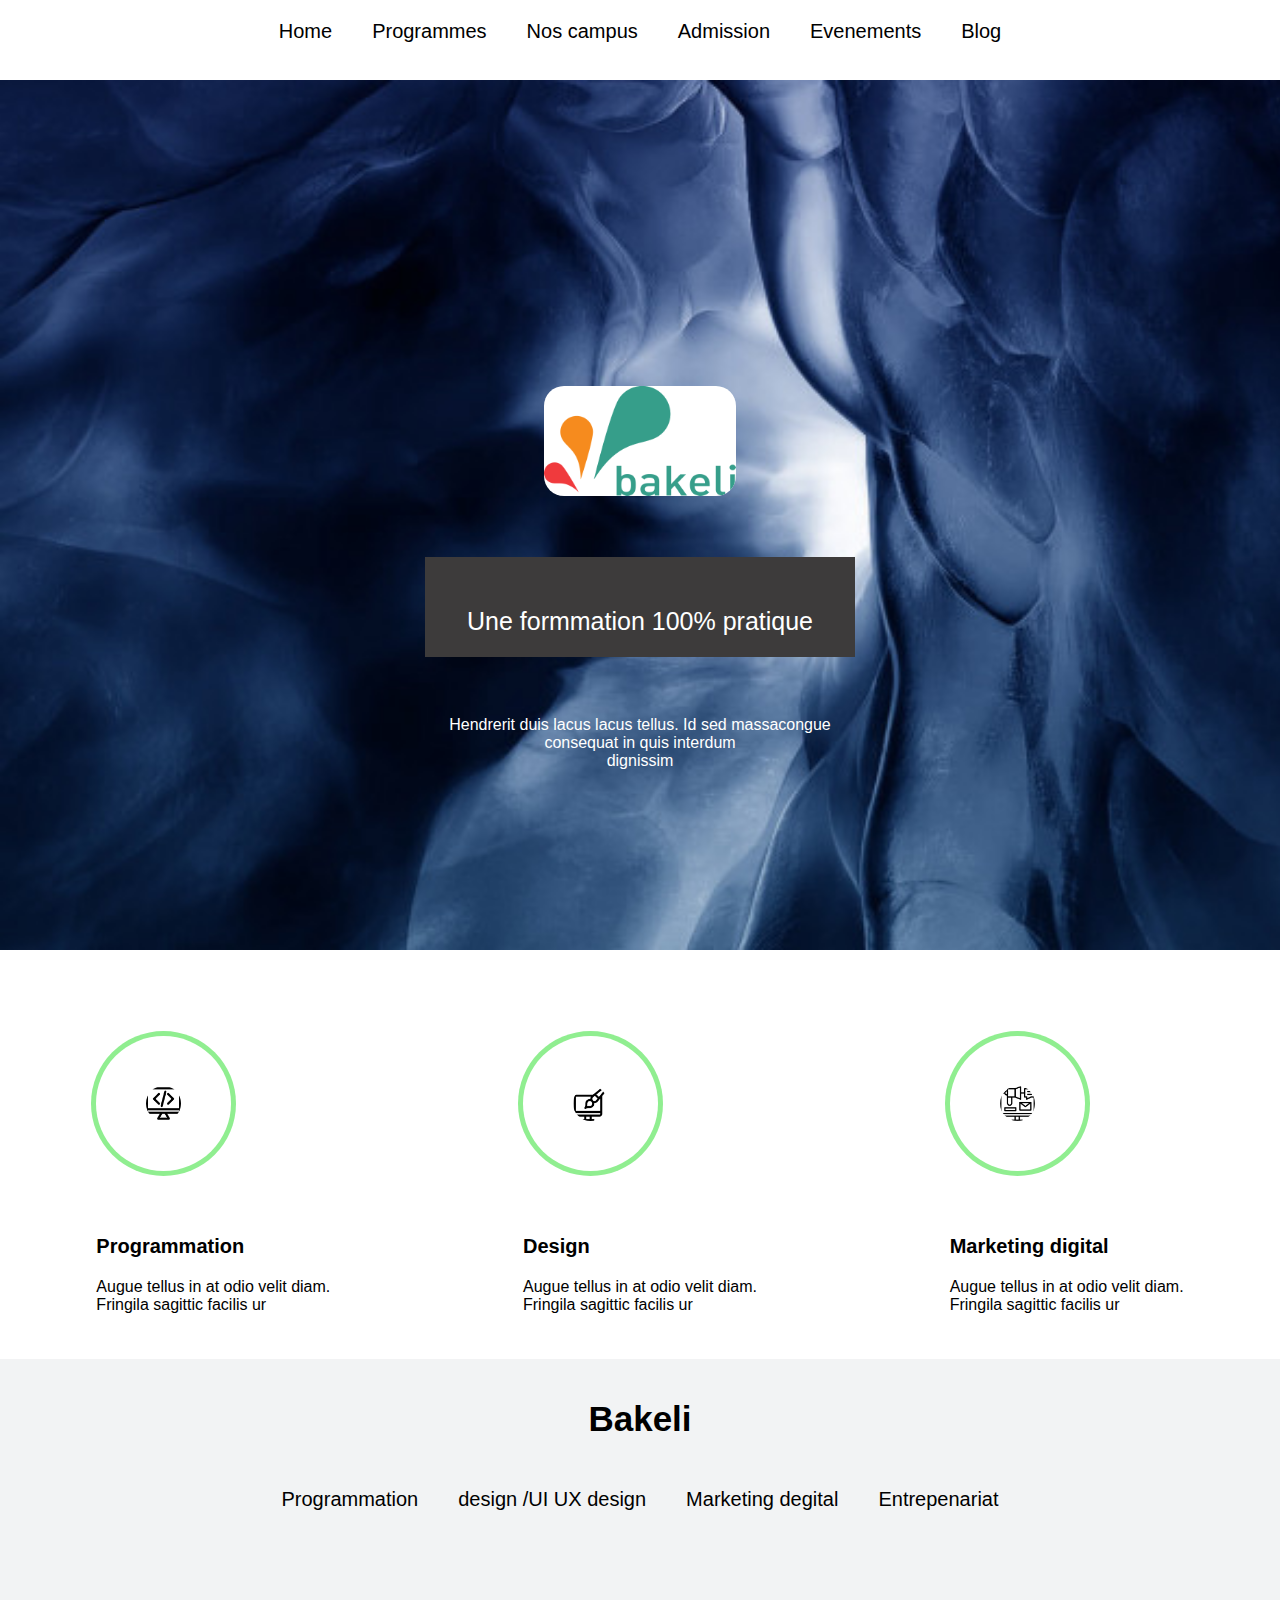
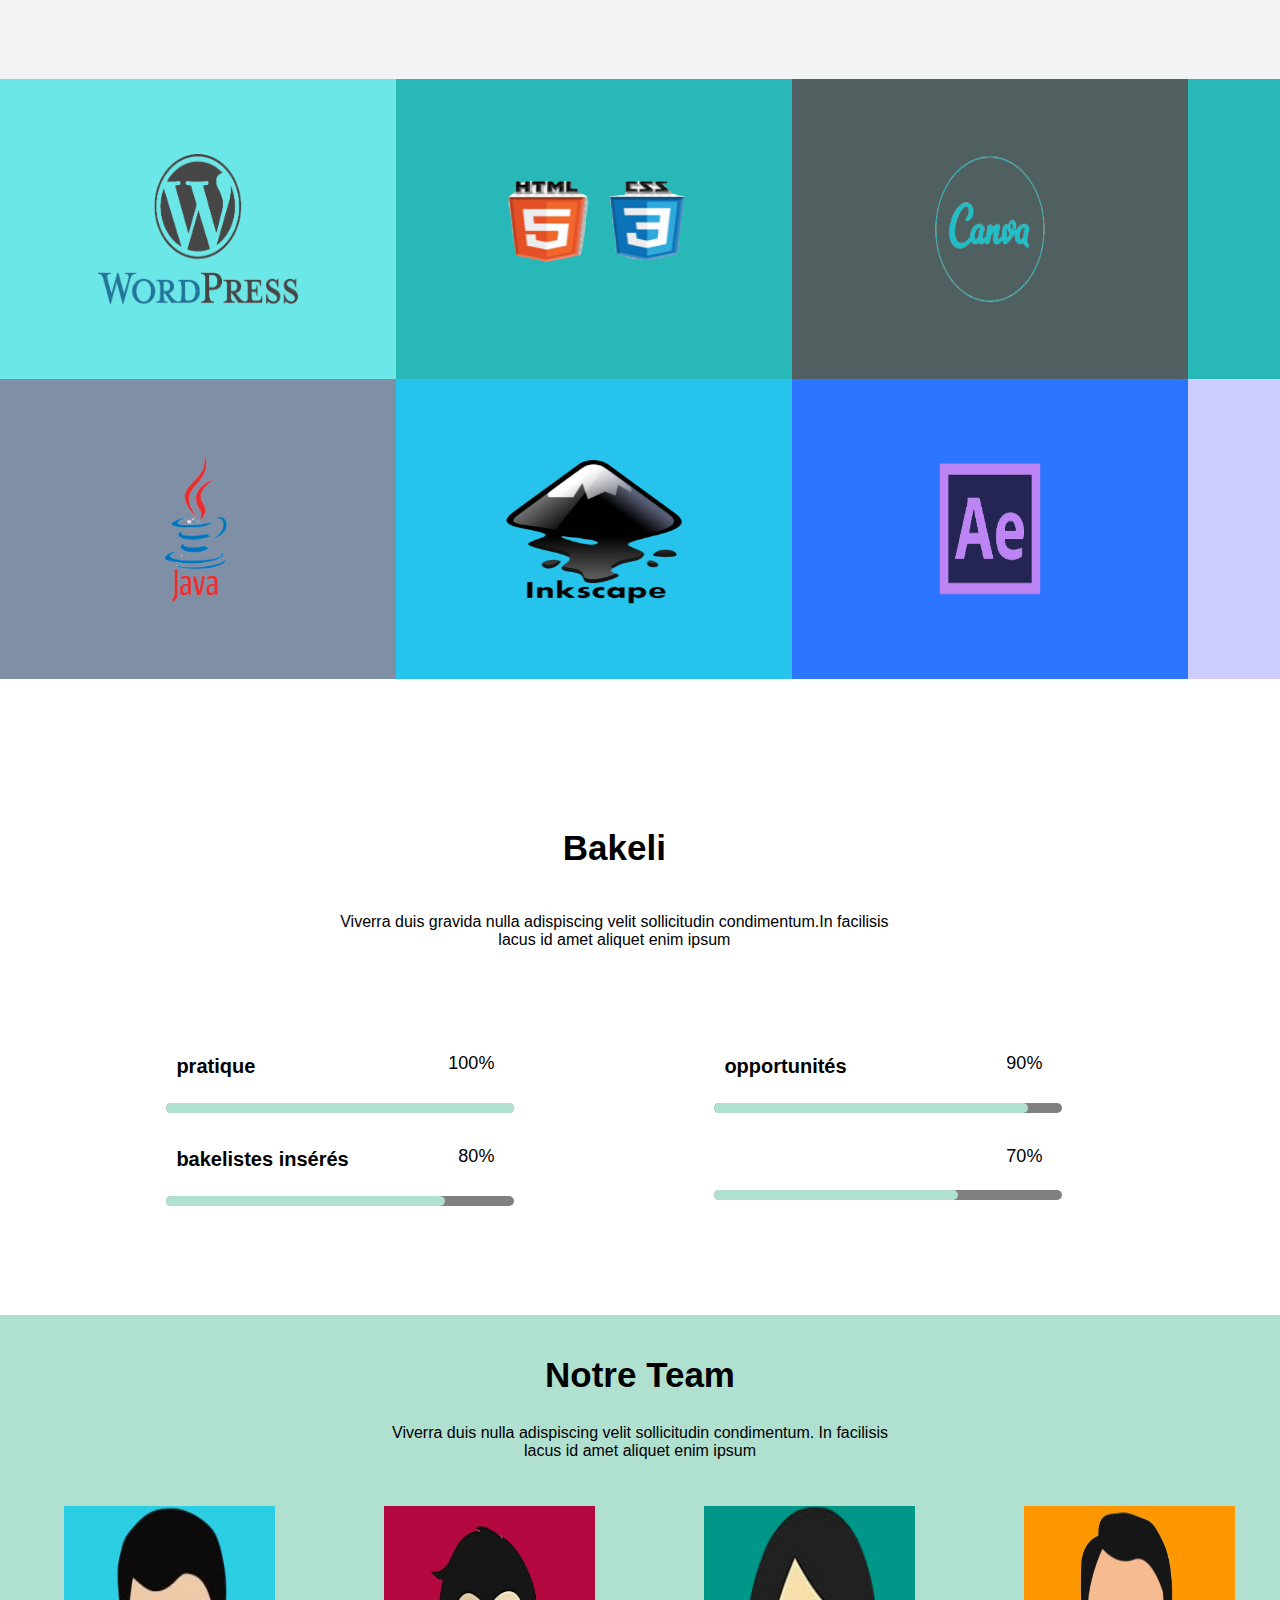
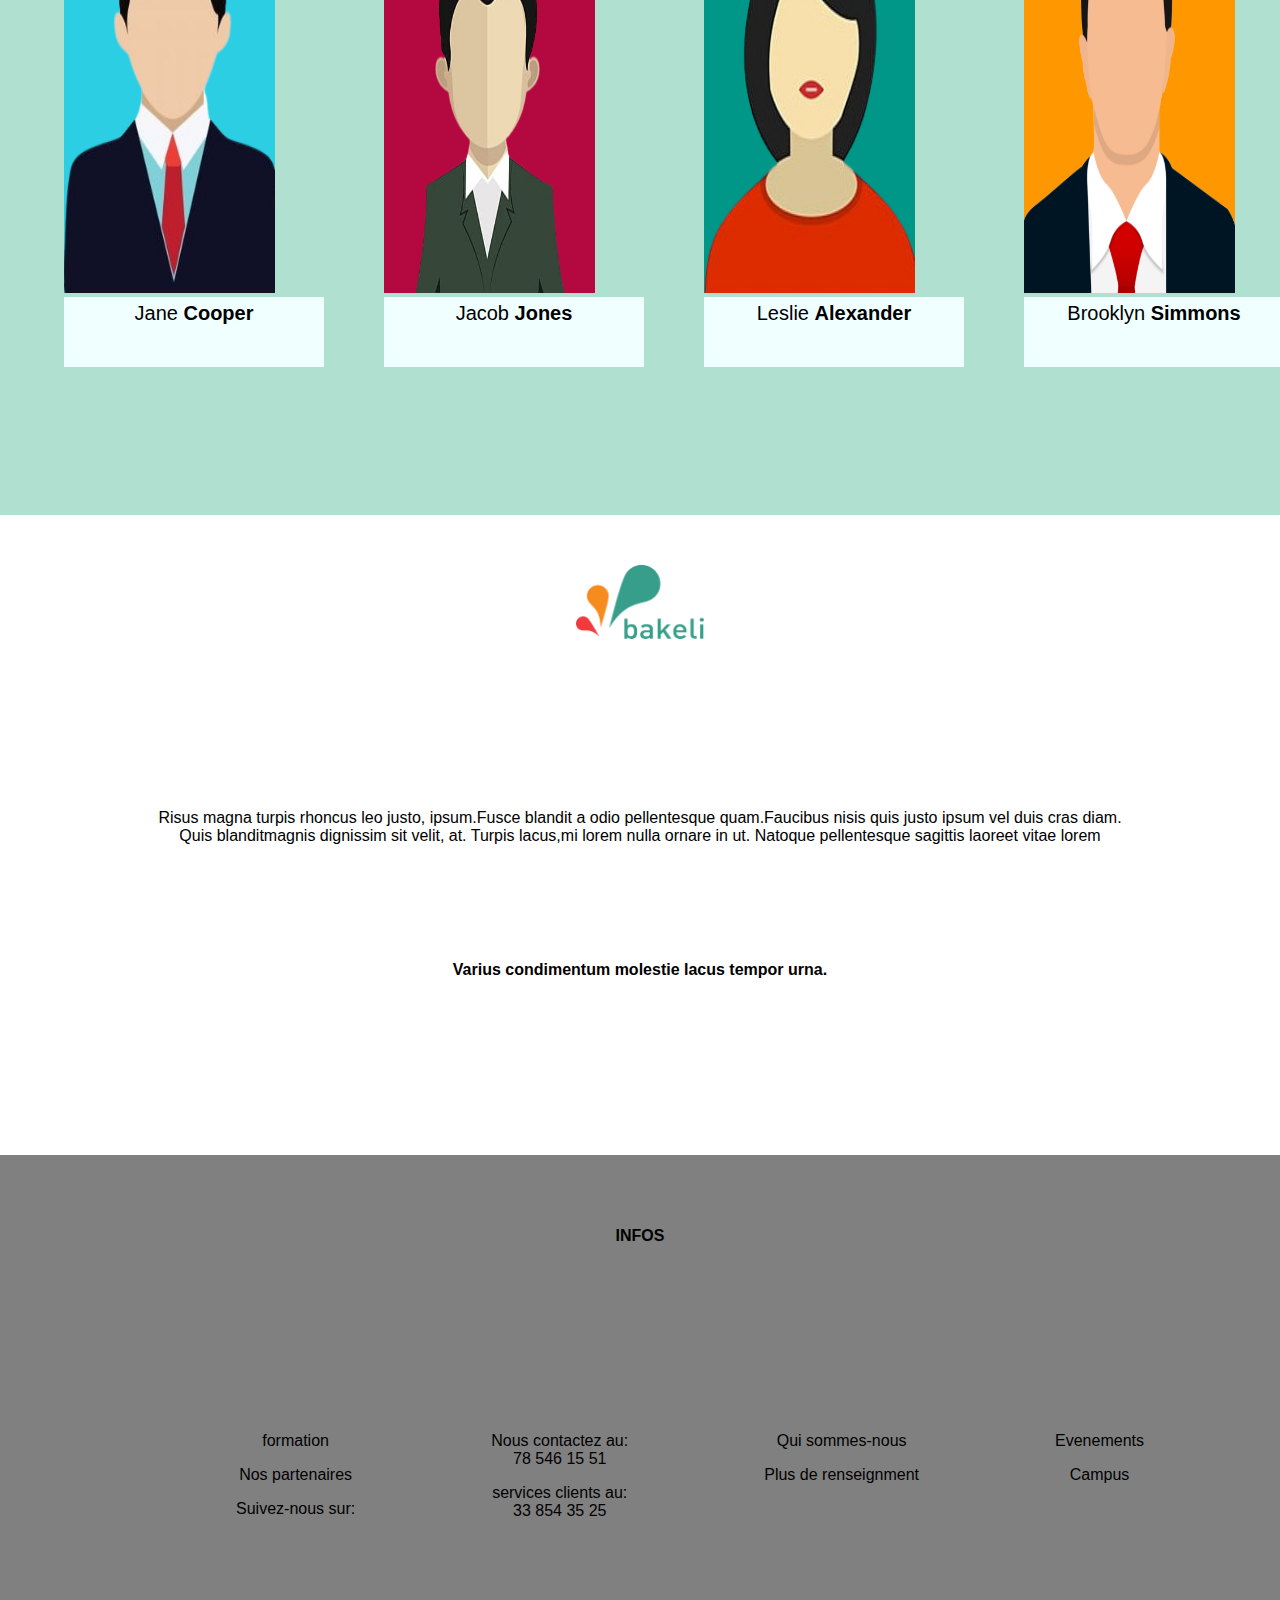
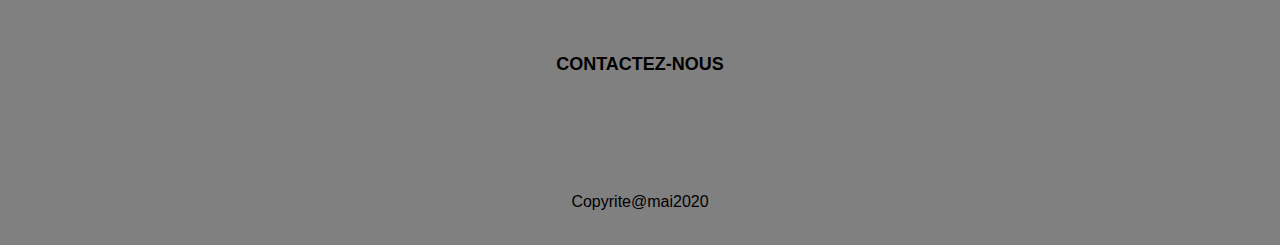
<file: Landing Page html/index.html>
<!DOCTYPE html>
<html lang="en">
<head>
    <meta charset="UTF-8">
    <meta http-equiv="X-UA-Compatible" content="IE=edge">
    <meta name="viewport" content="width=device-width, initial-scale=1.0">
    <title>page1</title>
    <link rel="stylesheet" href="style.css">
</head>
<body>
    <header>
        <div class="center">
            <a href="#home">Home</a>
            <a href="#programmes">Programmes</a>
            <a href="#noscampus">Nos campus</a>
            <a href="#admission">Admission</a>
            <a href="#evenement">Evenements</a>
            <a href="#blog">Blog</a>
        </div>
    </header>
    <div class="display">
        <img src="bakelii.png" alt="" class="image-holder"><br><br>
        <p class="bordure">
            Une formmation 100% pratique<p>
    </div>
    <div class="coll">
        <p>Hendrerit duis lacus lacus tellus. Id sed massacongue <br>consequat in quis interdum <br>dignissim</p>
    </div>
    
    
   
    <section class="section1">
        <div class="icon">
            <div class="diminuer">
                <img src="programmation.png" alt="image">
                    <h3>Programmation</h3>
                    <p>Augue tellus in at odio velit diam.<br>Fringila sagittic facilis ur</p>
            </div>
            <div class="diminuer">
                <img src="design.png" alt="image">
                    <h3>Design</h3>
                    <p>Augue tellus in at odio velit diam.<br>Fringila sagittic facilis ur</p>
            </div>
            <div class="diminuer">
                <img src="marketing.png" alt="image">
                    <h3>Marketing digital</h3>
                    <p>Augue tellus in at odio velit diam.<br>Fringila sagittic facilis ur</p>
            </div>
        </div>        
    </section>
    <section class="section2">
        <h2>Bakeli</h2>
        <div class="center">
            <a href="#programmation">Programmation</a>
            <a href="#designgraphique/uiuxdesign">design /UI UX design</a>
            <a href="#marketindgital">Marketing degital</a>
            <a href="#entrepenariat">Entrepenariat</a>
        </div>
    </section>
    <section class="section3">
        <div class="collape">
        <div class="image-1">
             <div class="wordpress">
                <img src="wordpress.png" alt="image">
            </div>
            <div class="html">
                <img src="html css.png" alt="image">
            </div>
            <div class="canva">
                <img src="canva.png" alt="image" >
            </div>
            <div class="jz">
                <img src="jz.png" alt="image" >
            </div>
        </div>
        <div class="image-2">
            <div class="java">
                <img src="java.png" alt="image" >
            </div>
            <div class="inskap">
                <img src="inskap.png" alt="image">
            </div>
            <div class="ae">
                <img src="ae.png" alt="image" >
            </div>
            <div class="python">
                <img src="python.png" alt="image">
            </div>
        </div>
        </div>
    </section>

    <section class="section4">
        <div class="header-skill">
            <h2>Bakeli</h2>
            <p>Viverra duis gravida nulla adispiscing velit sollicitudin condimentum.In facilisis<br>lacus id amet aliquet enim ipsum</p>
        </div> 
        <div class="skill-main">
            <div class="skill-bar">
                <div class="info">
                    <p class="titre">pratique</p>
                    <p class="pourcent">100%</p>
                </div>
                <div class="bar">
                    <span class="pratique"></span>
                </div>
            </div>
            <div class="skill-bar">
                <div class="info">
                    <p class="titre">opportunités</p>
                    <p class="pourcent">90%</p>
                </div>
                <div class="bar">
                    <span class="opportunités"></span>
                </div>
            </div>
            <div class="skill-bar">
                <div class="info">
                    <p class="titre">bakelistes insérés</p>
                    <p class="pourcent">80%</p>
                </div>
                <div class="bar">
                    <span class="bakeliste"></span>
                </div>
            </div>
            <div class="skill-bar">
                <div class="info">
                    <p class="color">rien</p>
                    <p class="pourcent">70%</p>
                </div>
                <div class="bar">
                    <span class="rien"></span>
                </div>
            </div>
        </div>
           
    </section>
    <section class="section5">
        <div class="sect5">
            <h2>Notre Team</h2>
            <p class="para">Viverra duis nulla adispiscing velit sollicitudin condimentum. In facilisis<br>lacus id amet aliquet enim ipsum</p>
       
        <div class="avatar">
            <div class="boxe">
                <img src="avatar1.png" alt="">
                <p>Jane <span>Cooper</span> </p>
            </div>
            <div class="boxe">
                <img src="avatar22.png" alt="" >
                <p>Jacob <span>Jones</span> </p>
            </div>
            <div class="boxe">
                <img src="avatar4.png" alt="" >
                <p>Leslie <span>Alexander</span> </p>
            </div>
            <div class="boxe">
                <img src="avatar3.png" alt="" >
                <p>Brooklyn <span>Simmons</span> </p>
            </div>
            </div>
        </div>
        
    </section>
    <section class="section6">
        <div class="sect6">
            <div class="photo">
                <img src="bakelii.png" alt="">
            </div>
                <p class="para2">Risus magna turpis rhoncus leo justo, ipsum.Fusce blandit a odio pellentesque quam.Faucibus nisis quis justo ipsum vel duis cras diam.<br>Quis blanditmagnis dignissim sit velit, at. Turpis lacus,mi lorem nulla ornare in ut. Natoque pellentesque sagittis laoreet vitae lorem</p>
                <p class="para3">Varius condimentum molestie lacus tempor urna.</p>
        </div>
    </section>
    <section class="section7">
        <h4>INFOS</h4>
        <div class="part-1">
            <div >
                <P>formation</P>
                <p>Nos partenaires</p>
                <p>Suivez-nous sur:</p>
            </div>
            <div>
                <p>Nous contactez au:<br>78 546 15 51</p>
                <p>services clients au:<br>33 854 35 25</p>
            </div>
            <div>
                <p>Qui sommes-nous</p>
                <p>Plus de renseignment</p>
            </div>
            <div>
                <p>Evenements</p>
                <p>Campus</p>
            </div>      
        </div>
        <div class="contact">
            <p>CONTACTEZ-NOUS</p>
        </div>
        <div class="part7">
            <p>Copyrite@mai2020</p>
        </div>
    </section>
    
</body>
</html>
</file>
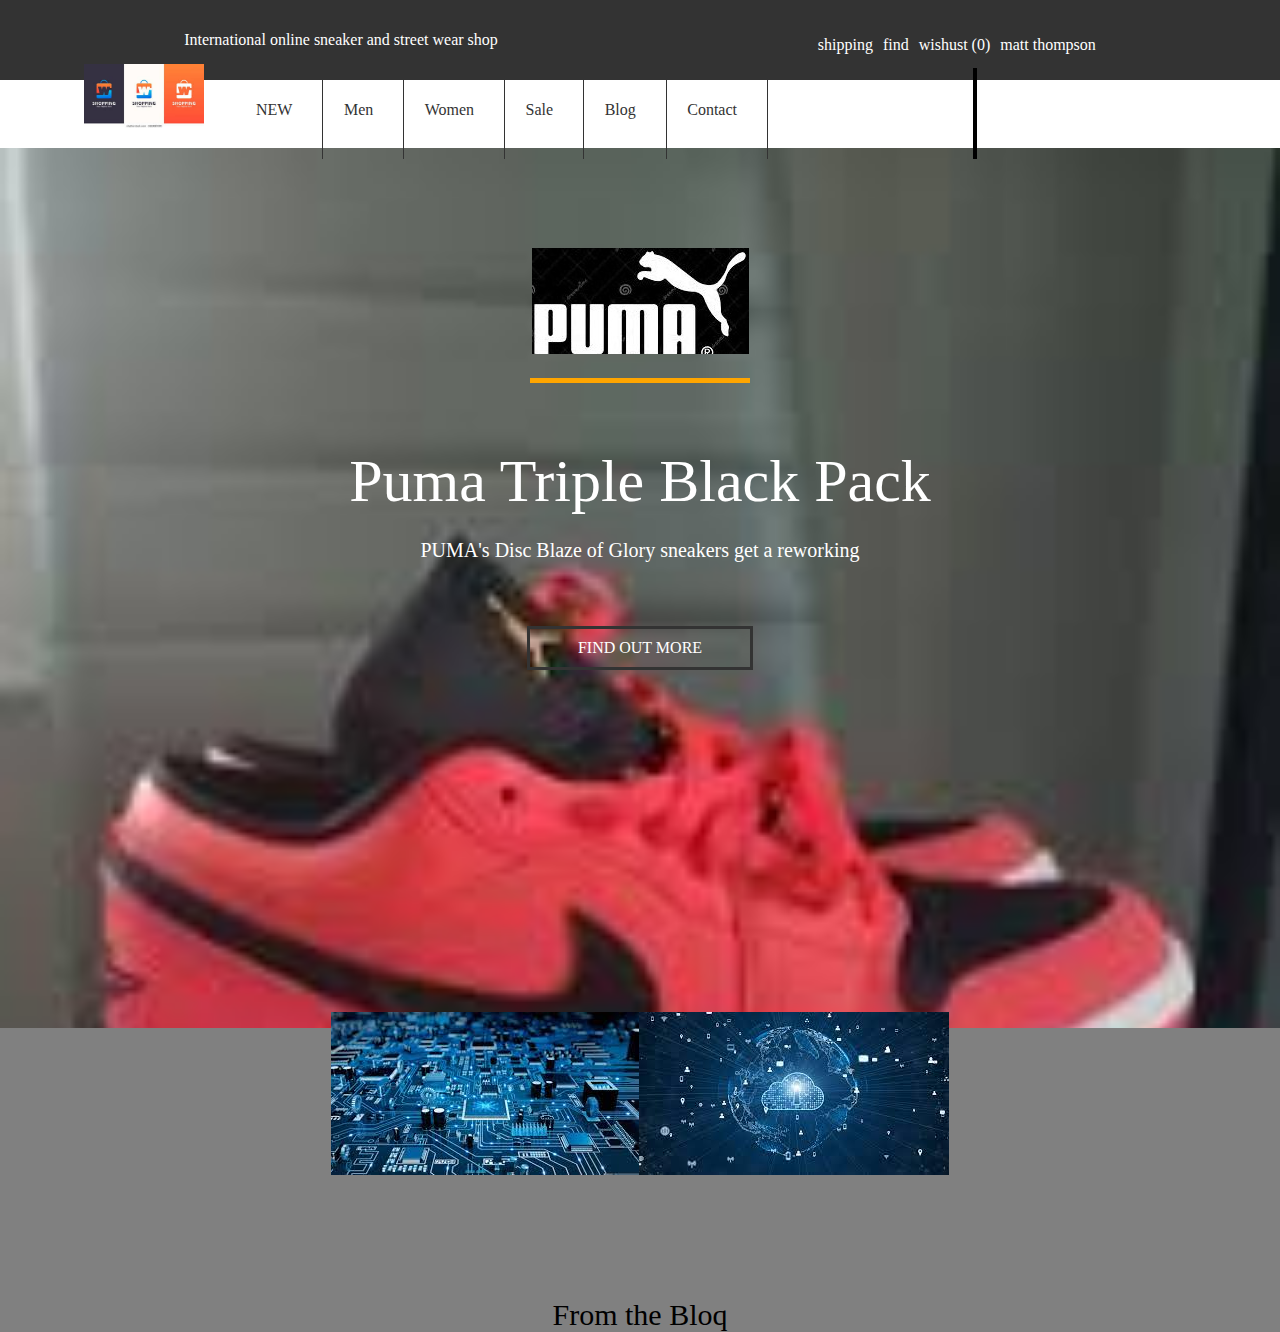
<file: SITE PUMA HTML CSS/index.html>
<!DOCTYPE html>
<html lang="fr">
<head>
    <meta charset="UTF-8">
    <meta http-equiv="X-UA-Compatible" content="chrom">
    <meta name="viewport" content="width=device-width, initial-scale=1.0">
    <title>Prototype</title>
    <link rel="stylesheet" href="style.css">
    <link rel="stylesheet" href="https://cdnjs.cloudflare.com/ajax/libs/font-awesome/6.4.0/css/all.min.css" integrity="sha512-iecdLmaskl7CVkqkXNQ/ZH/XLlvWZOJyj7Yy7tcenmpD1ypASozpmT/E0iPtmFIB46ZmdtAc9eNBvH0H/ZpiBw==" crossorigin="anonymous" referrerpolicy="no-referrer" />

</head>
<body>
    <header>
        <div class="flex">
        <div class="flex1">
            <p>International online sneaker and street wear shop</p>
        </div>
        <div class="flex2">
                <ul>
                <li>shipping</li>
                <li>find</li>
                <li>wishust (0)</li>
                <li>matt thompson</li>
            </ul>
        </div>
    </div>
    </header>
    <div class="navbar1">
        <div class="logo">
            <img src="shopping.jpg" alt="">
        </div>
        <div class="lien" >
        <nav>
                <a href="">NEW</a>
                <a href="">Men</a>
                <a href="">Women</a>
                <a href="">Sale</a>
                <a href="">Blog</a>
                <a href="">Contact</a>
        </nav>
    </div>
        <div class="icon">
                <div class="con-1">
            <i class="fa-solid fa-magnifying-glass"></i>
        </div>
                <div class="con-1">
            <i class="fa-solid fa-cart-shopping"></i>
    </div>
    </div>  
    </div>
    <section>
    <div class="red">
        <div class="photo">
            <div class="puma">
                <img src="puma.jpg" alt="">
                <div class="trait"></div>
            </div>
            <div class="para">
            <p><span> Puma Triple Black Pack</span></p><br>
            <p>PUMA's Disc Blaze of Glory sneakers get a reworking</p>
        </div>
        <div class="border">
            <p>Find out more </p>
            <i class="fa-solid fa-angle-right"></i>
            
        </div>
        </div>
        
    </div>
    <div class="image-2">
        <div class="item-1"><img src="informatique.jpg" alt=""></div>
       <div class="item-1"> <img src="informatique1.jpg" alt=""></div>
       
    </div>
    <div class="paraa">
        <p>From the Bloq</p> 
     </div>
    
</section>



</body>
</html>
</file>
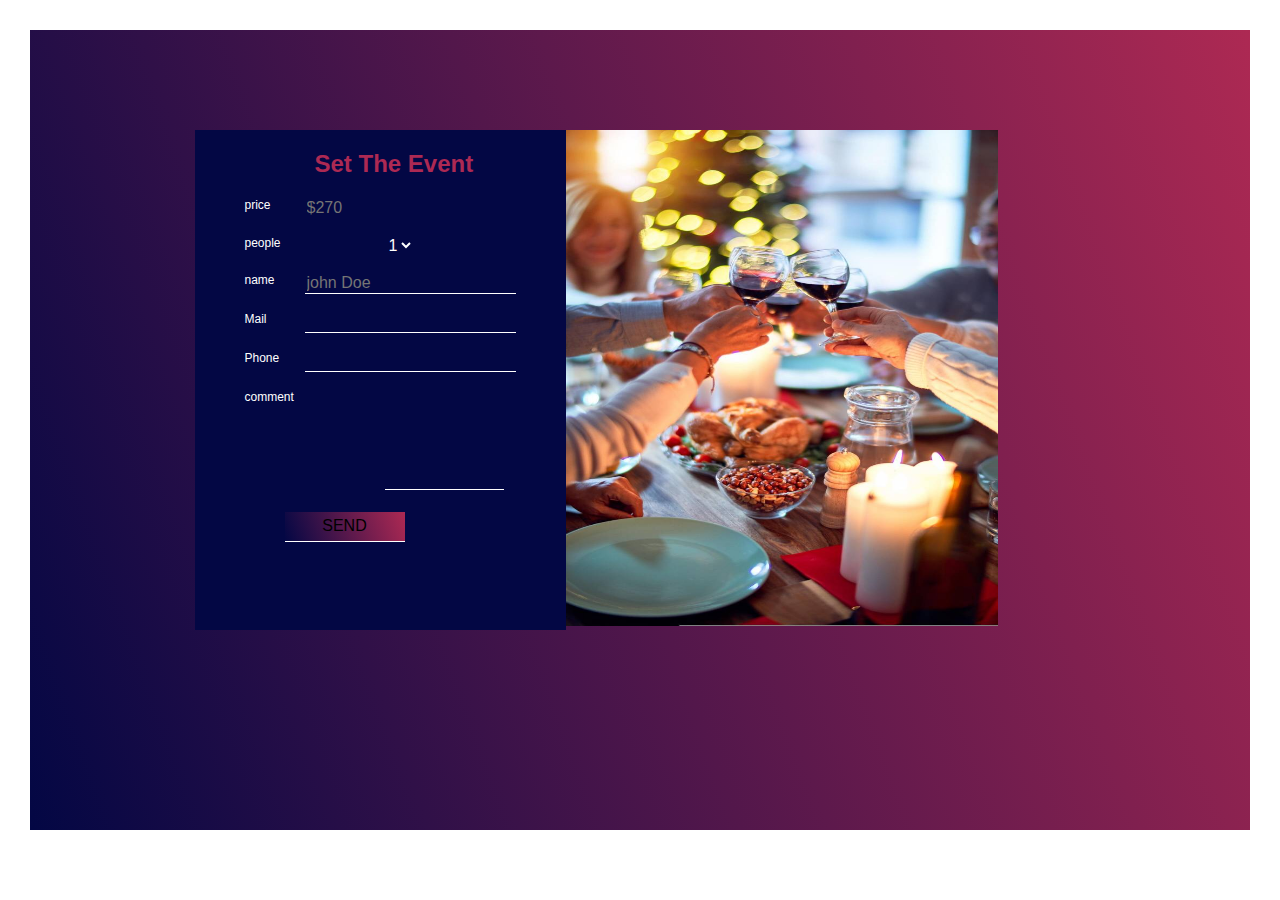
<file: Tache de validation/formulaire 2/index.html>
<!DOCTYPE html>
<html lang="fr">
    <head>
        <meta charset="utf-8">
        <meta name="viewport" content="width=device-width, initial=scale=1.0">
        <title>Formulaire</title>
        <link rel="stylesheet" href="style.css">
        <link rel="stylesheet" href="https://cdnjs.cloudflare.com/ajax/libs/font-awesome/6.3.0/css/all.min.css" integrity="sha512-SzlrxWUlpfuzQ+pcUCosxcglQRNAq/DZjVsC0lE40xsADsfeQoEypE+enwcOiGjk/bSuGGKHEyjSoQ1zVisanQ==" crossorigin="anonymous" referrerpolicy="no-referrer" />
    </head>
    <body>
        <section class="container">
            <form action="" method="get">
                <div class="parent">
                    <div class="text"> 
                        <div class="no-border">
                            <h2>Set The Event</h2>
                                <label for="price">price</label>
                                <input type="text" name="price" id="price" placeholder="$270" class="help"><br><br>
                                <label for="people">people</label>
                                <select name="people" id="people" ><br>
                                    <option value="1">1</option>
                                    <option value="2">2</option>
                                    <option value="3">3</option>
                                    <option value="4">4</option>
                                </select><br><br>                      
                        
                            <label for="name">name</label>
                            <input type="text" name="name" id="name" placeholder="john Doe" class="help2"><br><br>
                            <label for="mail">Mail</label> 
                            <input type="text"  name="mail" id="mail" class="help3"><br><br> 
                            <label for="tel">Phone</label> 
                            <input type="text"  name="tel" id="tel"><br><br>
                            <label for="comment">comment</label> 
                            <textarea name="comment" id="comment" cols="10" rows="5"></textarea><br><br>
                            <input type="submit" value="SEND">                   
                    </div>
                    <div class="photo">
                        <img src="image.jpg" alt="salle a manger">
                    </div>
                    </div>
                </div>
            </form>
        </section>
       

    </body>
</html>
</file>
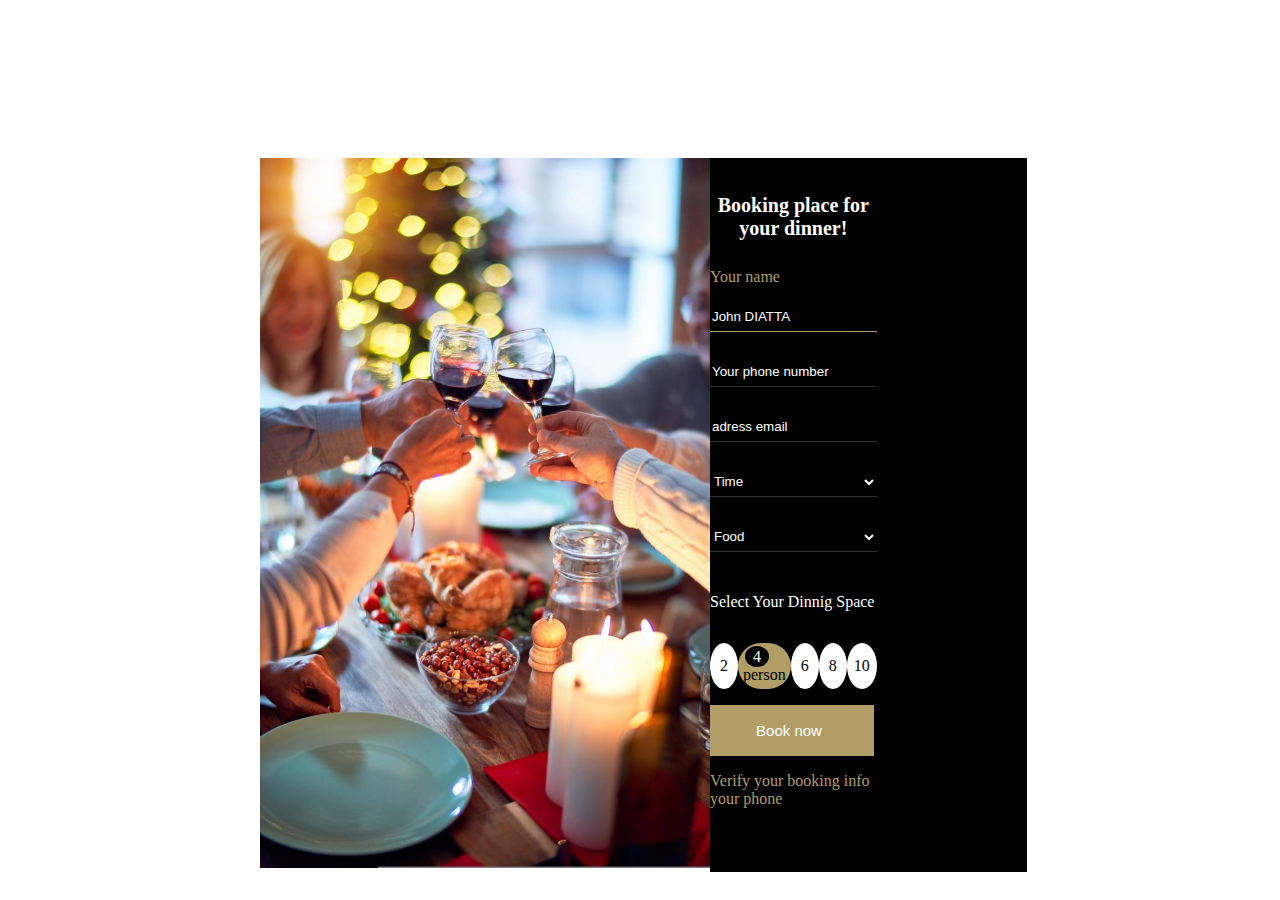
<file: Tache de validation/formulaire3/index.html>
<!DOCTYPE html>
<html lang="fr">
    <head>
        <meta charset="utf-8">
        <meta name="viewport" content="width=device-width, initial=scale=0.1">
        <title>Formulaire</title>
        <link rel="stylesheet" href="style2.css">
    </head>
    <body>
          
        <div class="wrapper">
            <div class="inner">
                <div class="contact">
                <div class="photo">
                    <img src="image.jpg" alt="image">
                </div>
                <form>
                    <h2>Booking place for your dinner!</h2>
                    <div class="form-wrapper">
                                <p class="pt1">Your name</p>
                                <input type="text" placeholder="John DIATTA" class="form-help">
                                <input type="text" placeholder="Your phone number" class="form-control">
                                <input type="text" placeholder="adress email" class="form-control">
                            <select name="" id="" class="form-control">
                                <option value="" disabled selected>Time</option>
                                <option value="1heure">1 heure</option>
                                <option value="2heure">2 heure</option>
                                <option value="3heure">3 heure</option>
                            </select> 
                            <select name="" id="" class="form-control">
                                <option value="" disabled selected>Food</option>
                                <option value="fataya">fataya</option>
                                <option value="hamburgur">hamburgur</option>
                                <option value="poulet">poulet</option>
                            </select>
                            
                    </div>
                    <div class="para">
                        <p class="p4">Select Your Dinnig Space</p>
                    </div>
                     <div class="hover">
                        <p class="p1">2</p>
                        <p class="p2"><span class="span1">4</span>  <span class="span2">person</span></p>
                        <p class="p1"><span id="p1">6</span></p>
                        <p class="p1">8</p>
                        <p class="p3">10</p>
                     </div>
                     <div class="bleu">
                        <button>Book now</button>
                        <p class="pt1">Verify your booking info your phone</p>
                     </div>  
                </form>
                <div>
                    
                </div>
            </div>
            </div>
           
          </div>
         
    </body>
</html>
</file>
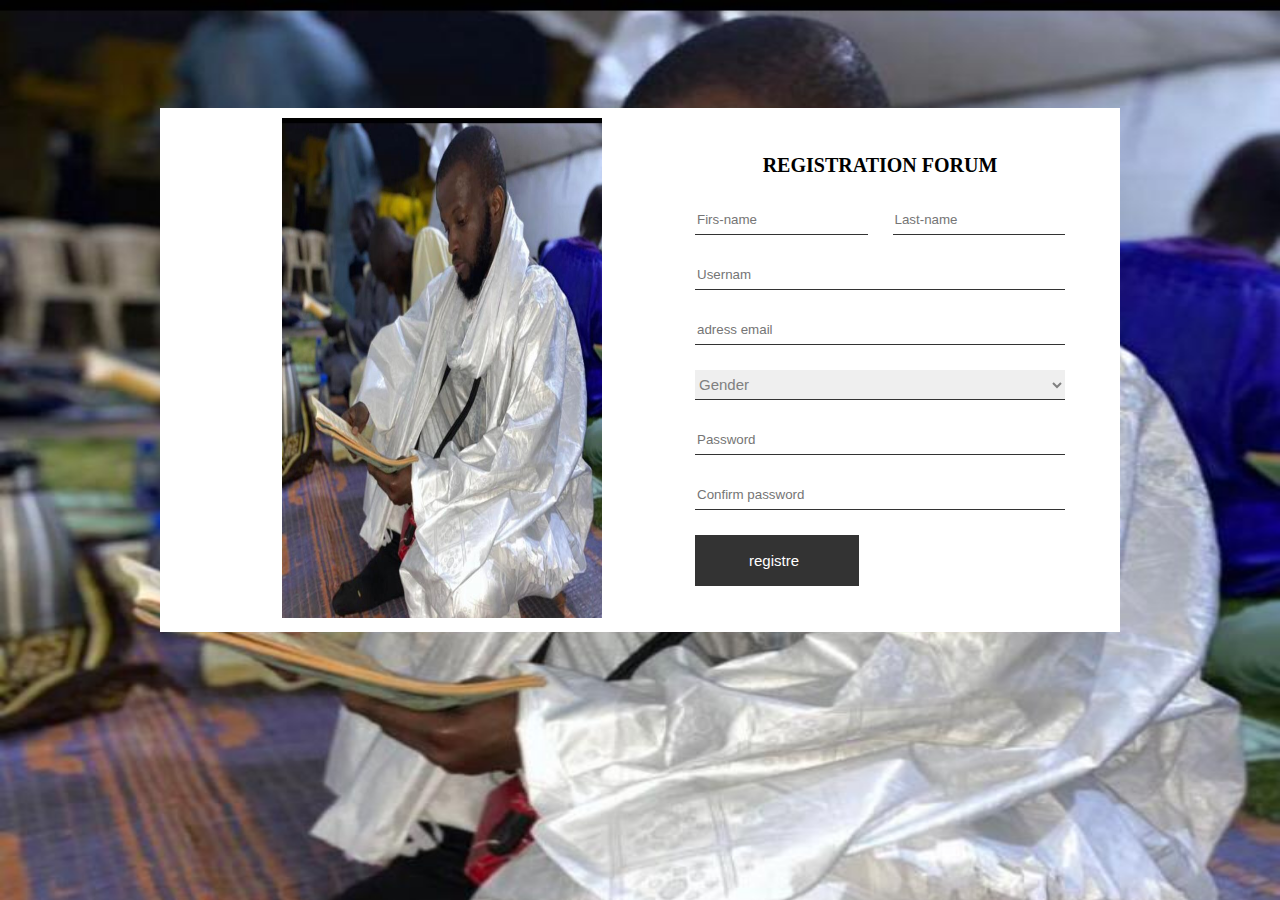
<file: Tache de validation/formulaire1/formulaire1.html>
<!DOCTYPE html>
<html lang="fr">
    <head>
        <meta charset="utf-8">
        <meta name="viewport" content="width=device-width, initiale=scale=1.0">
        <title>Formulaire</title>
        <link rel="stylesheet" href="style.css">
        <link rel="stylesheet" href="https://cdnjs.cloudflare.com/ajax/libs/font-awesome/6.3.0/css/all.min.css" integrity="sha512-SzlrxWUlpfuzQ+pcUCosxcglQRNAq/DZjVsC0lE40xsADsfeQoEypE+enwcOiGjk/bSuGGKHEyjSoQ1zVisanQ==" crossorigin="anonymous" referrerpolicy="no-referrer" />
    </head>
    <body>
          <div class="wrapper">
            <div class="inner">
                <div class="contact">
                <div class="image-holder">
                    <img src="kalika.jpg" alt="image">
                </div>
                <form>
                    <div class="center">
                    <h2>Registration forum</h2>
                   
                    <div class="form-group">
                        
                                <input type="text" placeholder="Firs-name" class="form-control">
                                <input type="text" placeholder="Last-name" class="form-control">
                    </div>
                    <div class="form-wrapper">
                        <i class="fa-solid fa-user"></i>
                                <input type="text" placeholder="Usernam" class="form-control">
                                
                    </div>

                    <div class="form-wrapper">
                        <i class="fa-regular fa-envelope"></i>
                                <input type="text" placeholder="adress email" class="form-control">
                               
                    </div>

                    <div class="form-wrapper">
                               <select name="" id="" class="form-control">
                                    <option value="" disabled selected>Gender</option>
                                    <option value="male">male</option>
                                    <option value="femal">femal</option>
                                    <option value="other">other</option>
                               </select> 
                    </div>                

                    <div class="form-wrapper">
                        <i class="fa-solid fa-lock"></i>
                                <input type="text" placeholder="Password" class="form-control">
                                
                    </div>

                    <div class="form-wrapper">
                        <i class="fa-solid fa-lock"></i>
                                <input type="text" placeholder="Confirm password" class="form-control">
                                
                        
                    </div>
                    <button>registre</button >
                    </div>
                </form>
            
            </div>
          </div>
    </body>
</html>
</file>
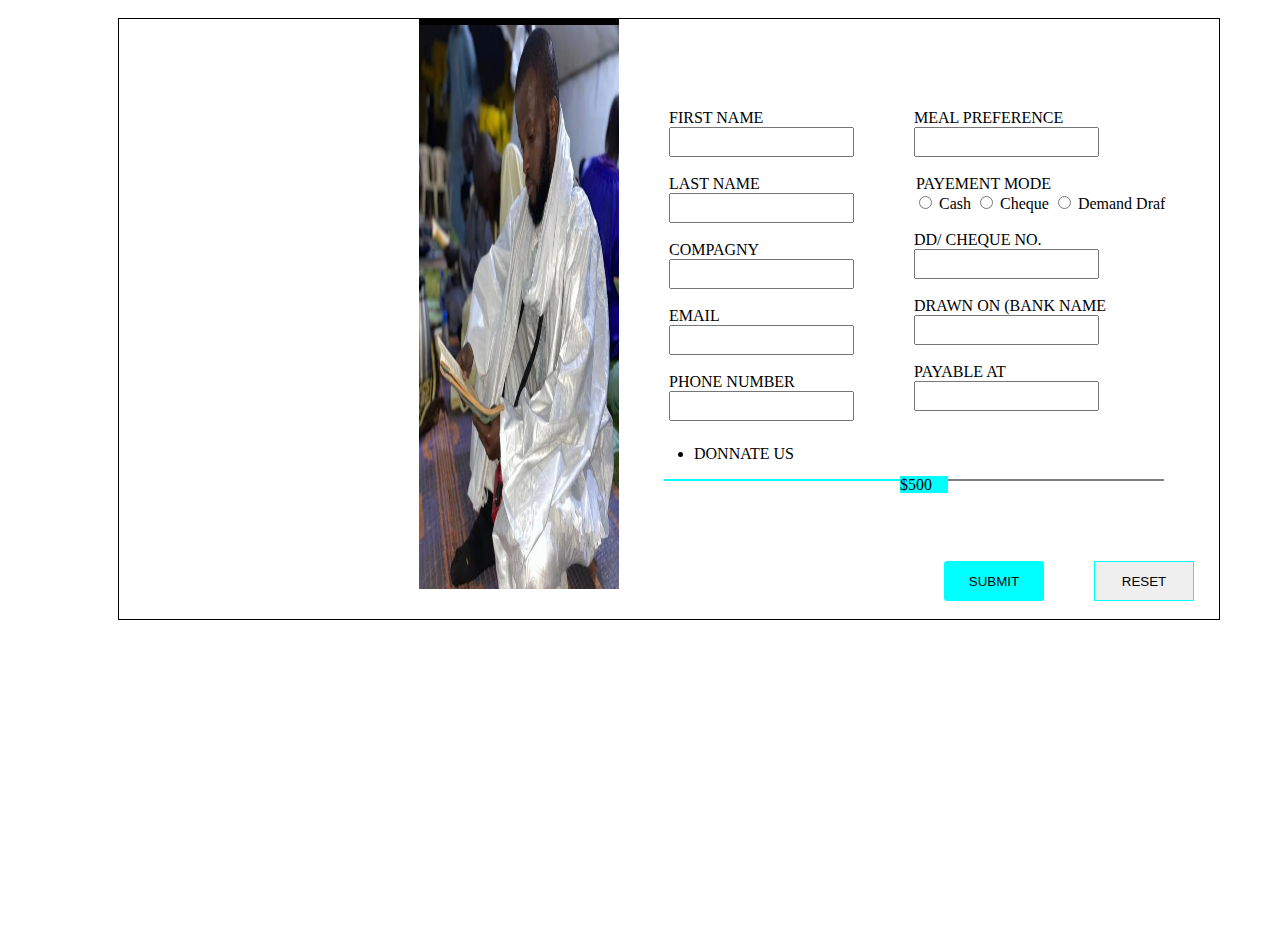
<file: Tache de validation/formulaire4/formulaire3.html>
<!DOCTYPE html>
<html>

<head>
    <meta charset="utf-8">
    <meta name="viewport" content="width=device-width ,initial-scale=1.0">
    <title>formulaire</title>
    <link rel="stylesheet" href="style.css">
</head>

<body>
    <div class="container">
        <form method="get" action="#">
            <div class="photo">
                <img src="kalika.jpg" alt="image du jour">
            </div>
            <div class="senter">
            <div class="form-group">
                <div class="part">
                    <span>FIRST NAME</span><br>
                    <input type="text" id="firstname" name="firstname"><br><br>
                    <span>LAST NAME</span><br>
                    <input type="text" id="lastname" name="lastname" required class="rouge"><br><br>
                    <span>COMPAGNY</span><br>
                    <input type="text" id="email" name="email"><br><br>
                    <span>EMAIL</span><br>
                    <input type="text" id="adress" name="email"><br><br>
                    <span>PHONE NUMBER</span><br>
                    <input type="text" id="phone" name="phone"><br><br>
                </div>
                <div class="part1">
                    <span>MEAL PREFERENCE</span><br>
                    <input type="text" id="preference" name="preference"><br><br>
                    <legend>PAYEMENT MODE</legend>
                    <input type="radio" id="cash" name="payement" value="Cash">
                    <label for="cash">Cash</label>
                    <input type="radio" name="payement" value="cheque">
                    <label for="cheque">Cheque</label>
                    <input type="radio" name="payement" value="Demand Draf">
                    <label for="demanddraf">Demand Draf</label><br><br>
                    <span>DD/ CHEQUE NO.</span><br>
                    <input type="text" id="dd" name="cheque"><br><br>
                    <span>DRAWN ON (BANK NAME</span><br>
                    <input type="text" id="bank" name="bank"><br><br>
                    <span>PAYABLE AT</span><br>
                    <input type="text" id="bank" name="bank"><br><br>
                    <ul>
                        <li>DONNATE US</li>
                    </ul>
                    <div class="center">
                        <div class="gauche">

                        </div>
                        <div class="text">
                            <p>$500</p>
                        </div>
                      
                        <div class="droit">

                        </div>
                        

                    </div>

                    <div class="space">
                        <button class="bleu">SUBMIT</button>
                        <button class="border">RESET</button>
                    </div>
                </div>
                </div>
            </div>

    </div>



    </form>

    </div>
</body>

</html>
</file>
<file: Landing Page html/style.css>
body{
    font-family: sans-serif;
    margin: 0;
    padding: 0; 
}
header{
    background-color:#fff;
    height: 5em;
    width: 100%;
    
}
.center{
    display: flex;
   justify-content: center;
   padding-bottom: 100px;
}
 a{
    text-align: center;
    justify-content: space-around;
    padding: 40px;
    font-size: 20px;
    text-decoration: none;
    padding: 20px;
    margin: 0px;
    color: black;
}
.image img{
    height: 48em;
}

.display{
    width: 100%;
    height: 50em;
    background-image: url(bakeli.jpeg);
    background-size: cover;
    background-repeat: no-repeat;
    display: flex;
    flex-direction: column;
    justify-content: center;
    align-items: center;
    padding-top: 70px;
}
.image-holder {
    background-color: white;
    border-radius: 20px;
    width: 15%; 
}
.bordure{
    background-color:rgb(61, 59, 59);
    width: 430px;
    height: 30px;
    font-size: 25px;
    padding-top: 50px;
    text-align: center;
    padding-bottom: 20px;
    color: #fff;
}
.coll{
    position: relative;
    text-align: center;
    bottom: 250px;
    color: white;
}

.section1{
    background-color: white; 
}
.icon{
    display: flex;
    justify-content: space-around;
}
h3{
    font-family: sans-serif;
    font-size: 20px;
    padding-top: 40px;
}

.icon img{
    width: 10em;
    
    padding-left: 50px;
    padding-right: 50px;
    padding-top: 50px;
    padding-bottom: 50px;
    background-color: transparent;
    border-radius: 50%;
    box-shadow: 0 0 0 5px lightgreen;
}
.diminuer img{
    width: 15%;
}
.section2{
    height: 20em;
    background-color:RGB(242, 243, 244) 
}
h2{
    font-family: arial,sans-serif ;
    font-size: 35px;
    text-align: center;
    padding-top: 40px;
}
.section3{
    width: 100em;    
}
.collape{
    display: flex;
    flex-direction: column;
    
}
.section3 .image-1 img{
    width: 200px;
    height: 150px; 
}
.section3 .image-1{
    display: flex;
    
}
.section3 .image-1 .wordpress{
    background-color: rgb(108, 231, 231);
    min-width: 396px;
    flex-wrap: wrap;
    min-height: 300px;
    display: flex;
    justify-content: center;
    align-items: center;
    position: relative;
}
.section3 .image-1 .html{
    background-color: rgb(40, 184, 184);
    min-width: 396px;
    height: 300px;
    display: flex;
    justify-content: center;
    align-items: center;
    position: relative;
}
.section3 .image-1 .canva{
    background-color:rgb(80, 95, 95);
    min-width: 396px;
    height: 300px;
    display: flex;
    justify-content: center;
    align-items: center;
    position: relative;
}
.section3 .image-1 .jz{
    background-color: rgb(40, 184, 184);
    min-width: 396px;
    height: 300px;
    display: flex;
    justify-content: center;
    align-items: center;
    position: relative;
}
.section3 .image-2 img{
    width: 200px;
    height: 150px;   
}
.section3 .image-2{
    display: flex;
}
.section3 .image-2 .java{
    background-color: #7F8FA6;
    min-width: 396px;
    height: 300px;
    display: flex;
    justify-content: center;
    align-items: center;
    position: relative;
}
.section3 .image-2 .inskap{
    background-color: #26C4EC;
    min-width: 396px;
    height: 300px;
    display: flex;
    justify-content: center;
    align-items: center;
    position: relative;
}
.section3 .image-2 .ae{
    background-color:#2C75FF;
    min-width: 396px;
    height: 300px;
    display: flex;
    justify-content: center;
    align-items: center;
    position: relative;
}
.section3 .image-2 .python{
    background-color: #CCCCFF;
    min-width: 396px;
    height: 300px;
    display: flex;
    justify-content: center;
    align-items: center;
    position: relative;
}

.section4{
   width: 100%;
   height: auto;
    padding: 80px 13%;
    background-color:#fff;
}
.header-skill{
    width: 70%;
    margin-bottom: 70px;
    display: grid;
    place-items: center;
    text-align: center;
}
.skill-main{
    width: 70%;
    display: grid;
    grid-template-columns: repeat(2,1fr);
    grid-column-gap: 200px;
    grid-row-gap: 15px;   
}
.skill-main .skill-bar .info{
    display: flex;
    justify-content: space-between;
    padding: 0 10px;
}
.skill-bar .info .titre{
    font-weight: bold;
    font-size: 20px;
}
.skill-bar .info .pourcent{
    font-size: 18px;
    position: relative;
    right: 10px;   
} 
.skill-bar .bar{
    width: 100%;
    height: 10px;
    position: relative;
    background-color:gray;
    border-radius: 25px;
    margin-top: 5px;
}
.color{
    color: white;
}
.skill-bar .bar span{
    width: 50%;
    height: 100%;
    position: absolute;
    background-color: rgb(176, 224, 208);
    border-radius: 25px;
}
.skill-bar .bar .pratique{
    width: 100%;
    animation: pratique 3s;
}
@keyframes pratique{
    0%{
       width: 0; 
    }
    100%{
        width: 100%;
    }
}
.skill-bar .bar .opportunités{
    width: 90%;
    animation: opportunités 3s;
}
@keyframes opportunités{
    0%{
       width: 0; 
    }
    100%{
        width: 90%;
    }
}
.skill-bar .bar .bakeliste{
    width: 80%;
    animation:bakeliste 3s;
}
@keyframes bakeliste{
    0%{
       width: 0; 
    }
    100%{
        width: 80%;
    }
}
.skill-bar .bar .rien{
    width: 70%;
    animation:rien 3s;
}
@keyframes rien{
    0%{
       width: 0; 
    }
    100%{
        width: 70%;
    }
}
.section5{
    background-color: rgb(176, 224, 208);;
    height: 50em;
}
.sect5 .avatar {
    display: flex;
    justify-content: space-around;
    margin: 0;
    padding: 0;
}
.sect5 .para{
    text-align: center;
    padding-bottom: 30px;
}


.avatar .box{
    width: 10%;
    height: 100px;
   
}
.avatar .boxe{
    width: 15%;
    height: 90px;
}
.avatar .boxe img{
    width: 110%;
    height: 43vh;
}
.boxe:hover{
    transform: scale(1.1);
    z-index: 2;
}
.avatar p{
    text-align: center;
    align-items: center;
    flex-flow: column;
    padding-top: 50px;
    padding: 5px;
    min-width: 250px;
    min-height: 60px;
    font-size: 20px;
    margin: auto;
    background-color: azure;
}
span{
    font-weight: bold;
}
/*section6............*/
.section6{
    width: 100%;
    height: 40em;
    background-color: white
}
.sect6{
    text-align: center;
}
.sect6 .photo img{
    width: 10%;
    padding: 50px;
}
.para2{
    padding-top: 100px;
}
.para3{
    font-weight: bold;
    padding-top: 100px;
}

.section7{
    background-color: gray;
    width: 100%;
    height: 40em;
    padding-top: 50px;
   
}
h4{
    text-align: center;
    padding-bottom: 150px;
    
}
.part-1{
   display: flex;
   text-align: center;
   justify-content: space-evenly;
    padding-left: 100px;
}
.contact{
    position: relative;
    text-align: center;
    top: 100px;
    font-size: 18px;
    font-weight: bold;
}
.part7{
    position: relative;
    text-align: center;
    top: 200px;
}

@media screen and (max-width: 967px){
    a{
       font-size: 8px;
       font-weight: bold;
       padding: 15px;
       margin: 0;
    }
    .display{
        width: 500px;
    }
    .image-holder{
        width: 45%;
    }
    .bordure{
        padding-left: 70px;
        text-align: left;
    }
    .icon {
        flex-direction: column-reverse;
        margin-left: 150px;
        width: 50%;
    }
    .section3 .image-1{
        flex-direction: column;
        width: 30%;
        
    }
    .section3 .image-2{
       flex-direction: column;
       width: 30%;
        
    }
    .header-skill{
        width: auto;
        font-family: sans-serif;
    }
    .skill-main{
        width: 80%;
       grid-template-columns: none;
       margin-left: 50px;       
    }
    .section4{
        padding: 10px;
       }
    .sect5 .avatar {
        flex-direction: column;
        flex-wrap: wrap;
        margin-bottom: 30px;
        margin-left: 80px;
        padding: 30px;    
       }
       .para{
        font-size: 0.7em;
       }
       
       .section5{
        width: 500px;
        height: 120em;
       }
       .avatar .boxe{
        height: auto;
       }
       .sect6 .photo img{
        width: 40%; 
    }
    .para2{
        font-size: 0.7em;
    }
    .section7{
        height: 60em;
    }
    .section7{
        width: 600px;
    }
    h4{
        margin-right: 120px;
    }
    .part-1{
        flex-direction: column-reverse;
        margin-right: 200px;
    }
    .contact{
        margin-right: 130px;
    }
    .part7{
        margin-right: 120px;
    }



}
</file>
<file: SITE PUMA HTML CSS/style.css>
*{
    margin: 0;
    padding: 0;
    border: 0;
}

.flex{
    display: flex;
    flex-wrap: wrap;
    text-align: center;
    justify-content: center;
    align-items: center;
    background-color: #333;
    height: 80px;
    
}
.flex1{
    margin-right: 25%;
    color: white;
}
.flex2 {
    padding-top: 10px;
} 
ul, li{
    color: white;
    display: flex;
    flex-wrap: wrap;
    justify-content: space-around;
    gap: 10px;
}
.navbar1{
    display: flex;
    flex-wrap: wrap;
    justify-content: space-between;
    align-items: center;
    padding: 0px 19%;

}
.logo{
    width: 25%;
    position: relative;
    right: 20%;
}
.logo img{
    position: relative;
    bottom: 1em;
    z-index: 1;
    width: 60%;

    
}
.lien{
    width: 40%;
    height: 10vh;
    display: flex;
    align-items: center;
    align-items: flex-end;
    position: absolute;
    left: 20%;
}
nav{
    display: flex;
    justify-content: space-between;
    width: 100%;
}
nav a{
    color: #333;
    text-decoration: none;
    border-right: 1px solid;
    padding-right: 30px;
    padding-top: 40px;
    padding-bottom: 40px;
}


.icon{
    width: 8%;
    display: flex;
}
.icon i{
    font-size: 30px;
    border-right: 1px solid;
    border-left: 1px solid;
    align-items: flex-start;
    padding-top: 29px;
    padding-bottom:29px;
}
.red{
    text-align: center;
}
.photo{
    background-image: url(chaussure.jpeg);
    padding-bottom: 25px;
    background-size: cover;
    height: 95vh;
}
.puma img{
    text-align: center;
    margin-top: 100px; 
}
.trait{
    text-align: center; 
    width: 220px;
    height: 5px;
    background-color: orange;
    text-align: center;
    margin: auto;
    margin-top: 20px;
}
.para{
    margin: 5%;
    font-size: 20px;
    color: #fff;
}
span{
    font-size: 60px;
}
.border{
    text-transform: uppercase;
    color: #fff;
    border:  solid #333;
    text-align: center;
    margin: auto;
    width: 200px;
    padding: 10px;
}

.image-2{
    position: relative;
    display: flex;
    flex-wrap: wrap;
    justify-content: center;
    height: 30vh;
    background-color: gray;
}
.item-1{
    position: relative;
    bottom: 1em;
    z-index: 1;
}
.paraa{
    text-align: center;
    background-color: gray;
    font-size: 30px;
}

@media screen and (max-width: 976px){
    .flex1{
        margin-right: 5%;
    }
    .flex{
        font-size: 17px;
    }
   .navbar1{
    font-size: 10px;
    height: 10vh;
   }
   .logo{
    right: 30%;
    width: 30%;
   } 
   .lien{
    position: absolute;
    width: 40%;
    left: 18%;
    font-size: 15px;
   }
   .icon{
    width: auto;
    position: absolute;
    left: 87%;
   }
   .icon i{
    font-size: 20px;
    left: 20%;
   }
   nav a{
    width: 100%;
    padding-right: 0px;
   }
   .image-2{
    height: 40vh;
   }

}
</file>
<file: Tache de validation/formulaire 2/style.css>
body{
    margin: 0;
    padding: 0;
    font-family: sans-serif;
   
 
    
}
.container{
    padding: 80px;
    margin: 30px;
    min-width: 500px;
    min-height: 40em;
    display: flex;
    flex-direction: column;
    justify-content: center;
    background: linear-gradient(70deg, #030744, #AD2953);
    background-repeat: no-repeat;
    
}
.no-border{
    
    border: none;
    background-color: #030744;
    height: 500px;
    padding: 0;
    padding-left: 50px;
    padding-right: 50px;
    margin-right: 500px;
}
.text{
    padding-bottom: 100px;
    margin-left: 80px;
    display: flex;
    justify-content: center; 
}
.photo{
   width: 100px;
   height: 200px; 
   
}
img{
    width: 27em;
    height: 31em;
    margin-left: -500px;   
}
h2{
    margin-left: 70px;
    color: #AD2953;
}
label{
    padding-right: 40px;
    width: 100px;
    float: left;
    color: #fff;
    font-size: 12px;
}
textarea{
    resize: none;
}

input,select,textarea{
    font-size: 16px;
    border: none;
    outline: none;
    background: none;
    border-bottom: 1px solid white;       
}
input.help{
    font-size: 16px;
    border: none;
    outline: none;
    background: none; 
}
input{
    margin-left: -80px;
}
select{
    font-size: 16px;
    border: none;
    outline: none;
    color: #fff;  
}
option{
    background-color: #fff;
}
    
input[type="submit"]{
    width: 120px;
    height: 30px;
    bottom: 30px;
    margin-left: 40px;
    margin-bottom: 50px;
    background: linear-gradient(70deg, #030744, #AD2953); 

}


@media screen and (max-width: 1000px){
    body{
       width: 200px;
    }
    .text{
        flex-direction: column-reverse;
        width: 500px;
        height: 200px;
    }
    img{
        width: 100%;
    }
    .no-border{
        width: 300px;
        background-color:#030744;
    }

    
}
</file>
<file: Tache de validation/formulaire3/style2.css>
*{
    box-sizing: border-box;
}
body{
    background-color: #fff;
    background-repeat: no-repeat;
    background-size: 100% 1000px;
}
.input,button{
    font-family: arial;
    font-size: 15px;
    color: #333;
}
h2{
   margin: 0; 
}

.photo img{
    width: 600px;
    height: 710px;
    padding-right:150px;
    margin-right: -150px;
    flex-wrap: wrap;  
}
.photo{
    width: 100%;
    height: 100%;
}
:focus{
   outline: none; 
}
.wrapper{
    min-height: 100%;
    background-size: cover;
    background-repeat: no-repeat;
    display: flex;
    align-items: center;
    justify-content: center;
    position: relative;
}
.contact{
    width: auto;
    display: flex;
    position: relative;
    margin-left: 100px;
}

.inner{
    position: relative;
    padding: 20px;
    background: #fff; 
    width: 1000px;
    
    margin-top: 130px;
    display: flex;
}

.inner form{
  
  padding-top: 36px;
  padding-right: 150px;
  
  
  
}
.inner h2{
    
    font-size: 20px;
    text-align: center;
    margin-bottom: 28px;
}
form{

    background-color:black;
    margin-right: 100px;
    
  
}

form .form-control{
    color: #fff;
}

.form-group input{
    width: 50%;
}
.form-group input:first-child{
    margin-right: 25px;
}
.form-wrapper{
    position: relative;
}

.form-control{
    border: 1px solid #333;
    border: none;
    border-bottom: 1px solid #333;
    background: black;
    color: #fff;
    display: inline;
    width: 100%;
    height: 30px;
    padding-right:0;
    margin-bottom: 25px;
}
.form-help{
    border: 1px solid #333;
    border: none;
    border-bottom: 1px solid #b19d66;
    background: black;
    display: inline;
    width: 100%;
    height: 30px;
    padding-right:0;
    margin-bottom: 25px;
} 
::placeholder{
    color: #fff;
    
}

h2{
    font-size: 5px;
    font-style: 10px;
    color: #fff;
}
.form-group,p{
    color: darkgoldenrod;
}

select{
   cursor: pointer;
   color: gray; 
}
select option[value=""][disabled]{
    display: none;
}

button{
    border: none;
    width: 164px;
    height: 51px;
    margin-top: auto;
    cursor: pointer;
    display: flex;
    align-items: center;
    justify-content: center;
    padding-left: 0;
    background: #b19d66;
    font-size: 15px;
    color: #fff;
}

.hover{
   display: flex;
   flex-direction: row;
   justify-content: space-around; 
}
.p1{
    background-color: #fff;
    padding-left: 10px;
    padding-top: 2px;
    padding-right: 10px;
    padding-bottom: 2px;
    color: black;
    border-radius: 50%;
    display: flex;
    align-items: center;
    
}
.p1:hover{
    background-color: #b19d66;
}


.p2{
    background-color: #b19d66;
    color: #fff;
    padding: 5px;
    border-radius: 50px;   
}
.p2:hover{
    background-color: #fff;
}
.span1{
    padding-left: 8px;
    padding-top: 2px;
    padding-right: 8px;
    padding-bottom: 2px;
    border-radius: 50%;
    height: 10px;
    background-color: black;
    margin-left: 2px;
    margin-right: 5px;
}
.span2{
  color: black;  
}
.p3{
    background-color: #fff;
    padding-left: 7px;
    padding-right: 7px;
    padding-top: 2px;
    padding-bottom: 2px;
    border-radius: 50%;
    display: flex;
    align-items: center;
    color: black;
}
.p3:hover{
    background-color: #b19d66;
}
.p4{
    color: #fff;
}
.pt1{
    color:#b19d66;   
}

@media(max-width: 700px){
    .contact{
        height: 100%;
        display: inline;
    }
    img{
        display: none;
    }
     .photo{
        width: 100%;   
    }
     form{
        width: 100%;
        padding-left: 20px;
        
    }
    button{
        margin-top: 60px;
    }
}
</file>
<file: Tache de validation/formulaire1/style.css>
*{
    box-sizing: border-box;
}
body{
    background: url(kalika.jpg);
    background-repeat: no-repeat;
    background-size: 100% 1000px;
}
.input,select,button{
    font-family: arial;
    font-size: 15px;
    color: #333;
}
h2{
   margin: 0; 
}
.image-holder img{
    width: 20em;
    height: 500px;
    
    margin-left: 12px;
    flex-direction: row;
    align-items: center;
    justify-content: center;
}
img{
    width: 100%;


}
:focus{
   outline: none; 
}
.wrapper{
    min-height: 100%;
    background-size: cover;
    background-repeat: no-repeat;
    display: flex;
    align-items: center;
    justify-content: center;
    position: relative;
}
.contact{
    display: flex;
    position: relative;
    margin-left: 100px;
}
.center{
    margin-left: -40px;
}
.inner{
    width: 60em;
    padding: 10px;
    background: #FFF;
    margin-top: 100px;
    
}
 .inner .image-holder {
    width: 50%;

} 
.inner form{
  width: 50%;
  padding-top: 36px;
  padding-left: 45px;
  padding-right: 45px;  
}
.inner h2{
    text-transform: uppercase;
    font-size: 20px;
    text-align: center;
    margin-bottom: 28px;
}

.form-group{
    display: flex;
}

.form-group input{
    width: 50%;
}
.form-group input:first-child{
    margin-right: 25px;
}
.form-wrapper{
    position: relative;
}

.form-control{
    border: 1px solid #333;
    border: none;
    border-bottom: 1px solid #333;
    display: block;
    width: 100%;
    height: 30px;
    padding-right:0;
    margin-bottom: 25px;
} 

select{
   cursor: pointer;
   color: gray; 
}
select option[value=""][disabled]{
    display: none;
}

button{
    border: none;
    width: 164px;
    height: 51px;
    margin-top: auto;
    cursor: pointer;
    display: flex;
    align-items: center;
    justify-content: center;
    padding-left: 0;
    background: #333;
    font-size: 15px;
    color: #fff;
}

.form-wrapper I{
    position: absolute;
    right: 5px;
    bottom: 4px;

}
@media(max-width: 767px){
    .inner{
        width: 100%;
        display: block;
        margin: 0;
    }
    .form-control{
        width: 100%;
    }
    .inner .image-holder{
        display: none;
        width: 100%; 
        height: 10%;  
    }
    .inner form{
        width: 100%;
        height: 100%;
        padding: 40px 0 30px;
    }
    .center{
        width: 100%;
    }
    button{
        margin-left: 160px;
        margin-top: 60px;
    }
}
</file>
<file: Tache de validation/formulaire4/style.css>
body{
    height: 100vh;
    justify-content: center;
    align-items: center;
    padding: 10px; 
}

.container{
    width: 1000px;    
    height: 600px;
    margin-left: 100px;
    padding-left: 100px; 
    border: 1px solid black;
}
form{
    display: flex;
    padding-left: 200px;
    
    
}
.form-group{
    display: flex;
    justify-content: center;
    padding-top: 10px 20px;
    margin-bottom: 50px;
    padding-top: 90px;
    margin-left: -250px;
    
    bottom: 50px;
}

img{
   width: 200px;
   height: 570px;
   margin-right: 300px;
   display: flex;
   flex-direction: row-reverse; 
   justify-content: center;
    
}
.photo img{
    margin-right:300px;
    padding-right: -400px;
}
.part{
    height: 100px;
    padding-right: 60px;
    
  
}
input{
    padding-bottom: 10px;
    
}

ul{
    width: 100px;
    margin-left: -260px;
    padding-right: 100px;

}
.center{
    display: flex;
    position: relative;
    right: 250px;
    width: 500px;
}
.gauche{
    width: 50%;
    height: 2px;
    background-color: aqua ;
}

.droit{
    width: 50%;
    height: 2px;
    background-color: gray;
}
.text{
    width: 10%;
    position: absolute;
    top: -20px;
    right: 50%; 
}
p{
    position: relative;
    top: 1px;
    left: 2px;
}
.text p{
    position: absolute;
    padding-bottom: 17px;
    width: 3em;
    height: -0em;
    background-color:aqua;
}


.center .text{
   width: 1em;
   height: 1em;
  
}

button{
    width: 0%;
    height: 40px;
    margin-top: -10px;
    margin-left: 30px;
    padding-bottom: -100px;
}
.space{
    display: flex;
    justify-content: space-around;
    align-items: center;
    padding-bottom: 70px;
    padding-right: 250px;
    margin-top: 90px;
}
.bleu{
    margin-right: 20px;
    background-color: aqua;
    border-radius: 3px;
    width: 100px;
    border: none;
    
}
.border{
    width: 100px;
    border: none;
    border: 1px solid aqua;
}

@media screen and (max-width: 1000px){
    body{
        margin: 8px;
        padding: 10px;
    }
    .form-group{
        min-width: 100px;
        height: 50px;
        
        
    }
    .container{
        width: 80px;
        height: 30em;
        color: #333333;
        width: 500px;
        font: 16px;
        padding-left: 90px;
        margin: 0px 0px 0px 60px;
        padding: 0px 0px 0px 180px;
        margin-top: 200px;
        
    }

    .part{
        font-size: 0.6em;
    }
    .part1{
        font-size: 0.6em;
    }
    form{
        width: 100%;
        height: 100px;
    }
    input{
        padding: 0;
    }
    
     
    img{
        display: none;
        width: 50px;
       
    }
    .center{
        width: 400px;
    }
    
    .space{
    margin-left: -150px; 
        
}




}
</file>
